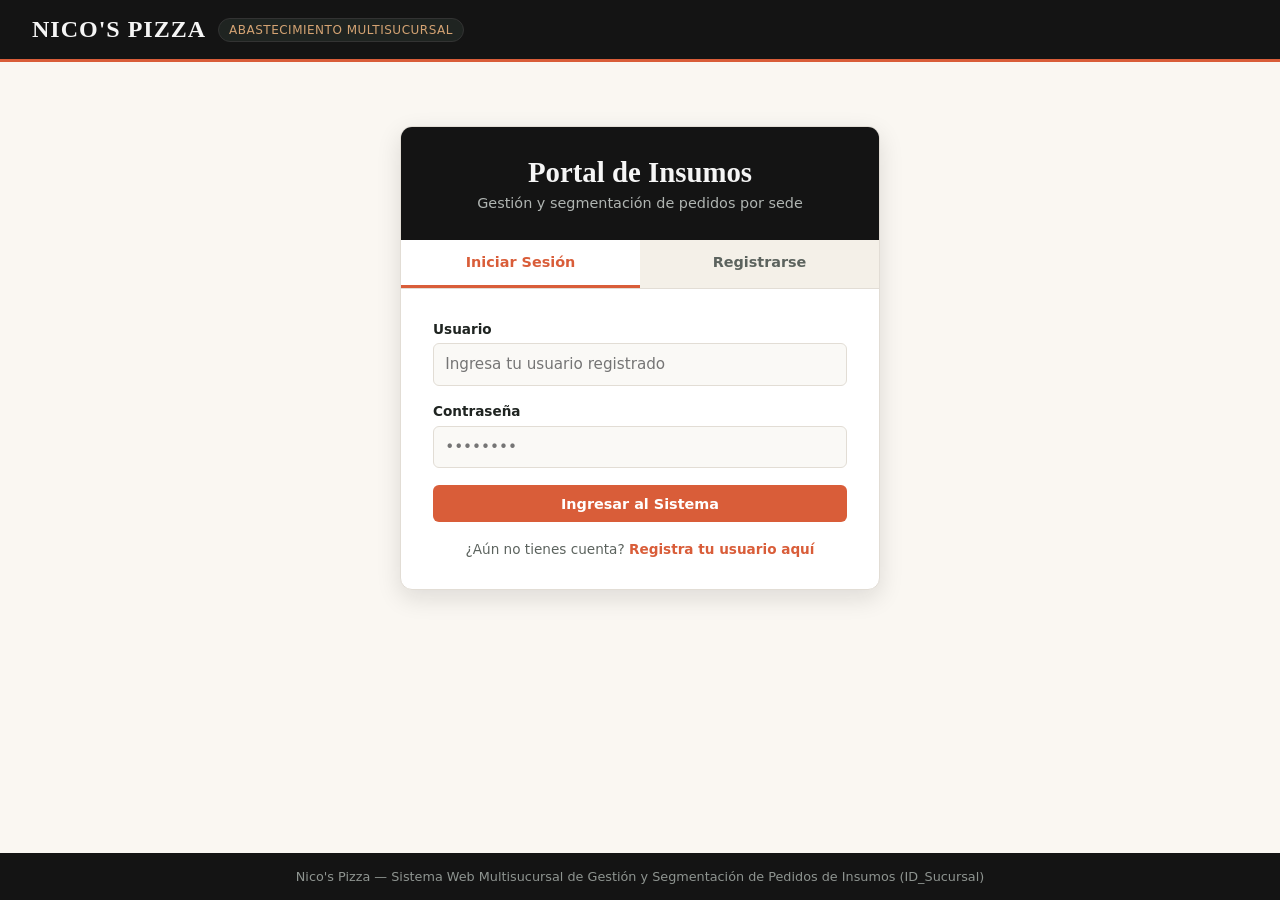
<file: index.html>
<!DOCTYPE html>
<html lang="es">
<head>
  <meta charset="UTF-8">
  <meta name="viewport" content="width=device-width, initial-scale=1.0">
  <title>Nico's Pizza | Sistema Multisucursal de Gestión y Segmentación de Pedidos</title>
  <link rel="stylesheet" href="style1.css">
</head>
<body>

  <!-- ENCABEZADO -->
  <header>
    <div class="brand">
      <span class="brand-logo">NICO'S PIZZA</span>
      <span class="brand-badge">Abastecimiento Multisucursal</span>
    </div>
    <div id="userHeaderControls" class="user-controls hidden">
      <span id="headerUserName" class="header-user-name"></span>
      <span id="headerSedeBadge" class="sede-pill"></span>
      <button class="btn btn-secondary btn-sm" onclick="logout()">Cerrar Sesión</button>
    </div>
  </header>

  <main>
    <!-- 1. MÓDULO DE AUTENTICACIÓN Y REGISTRO (ID_Sucursal FIJO) -->
    <section id="authView" class="login-wrapper">
      <div class="login-header">
        <h1>Portal de Insumos</h1>
        <p>Gestión y segmentación de pedidos por sede</p>
      </div>

      <!-- PESTAÑAS LOGIN / REGISTRO -->
      <div class="auth-tabs">
        <button type="button" id="tabBtnLogin" class="auth-tab-btn active" onclick="switchAuthMode('login')">Iniciar Sesión</button>
        <button type="button" id="tabBtnRegister" class="auth-tab-btn" onclick="switchAuthMode('register')">Registrarse</button>
      </div>

      <div class="login-body">
        <!-- FORMULARIO DE INICIO DE SESIÓN -->
        <div id="loginPanel">
          <form id="loginForm" onsubmit="handleLogin(event)">
            <div class="form-group">
              <label for="loginUsername">Usuario</label>
              <input type="text" id="loginUsername" class="form-control" placeholder="Ingresa tu usuario registrado" required>
            </div>
            <div class="form-group">
              <label for="loginPassword">Contraseña</label>
              <input type="password" id="loginPassword" class="form-control" placeholder="••••••••" required>
            </div>
            <p id="loginError" class="auth-msg-error hidden">Usuario o contraseña incorrectos.</p>
            <p id="registerSuccessMsg" class="auth-msg-success hidden">¡Cuenta creada! Ya puedes iniciar sesión.</p>
            <button type="submit" class="btn btn-primary btn-full">Ingresar al Sistema</button>
          </form>
          <p class="auth-switch-hint">
            ¿Aún no tienes cuenta? <a href="#" onclick="switchAuthMode('register'); return false;">Registra tu usuario aquí</a>
          </p>
        </div>

        <!-- FORMULARIO DE REGISTRO -->
        <div id="registerPanel" class="hidden">
          <div class="alert-box">
            <strong>Asignación de Sede:</strong> La sucursal que elijas al registrarte quedará vinculada de forma permanente a tu usuario (<code>ID_Sucursal</code>).
          </div>
          <form id="registerForm" onsubmit="handleRegister(event)">
            <div class="form-group">
              <label for="regFullName">Nombre Completo del Encargado / Personal</label>
              <input type="text" id="regFullName" class="form-control" placeholder="Ej. Carlos Méndez" required>
            </div>
            <div class="form-group">
              <label for="regUsername">Nombre de Usuario (para iniciar sesión)</label>
              <input type="text" id="regUsername" class="form-control" placeholder="Ej. carlos_centro" required>
            </div>
            <div class="form-group">
              <label for="regSede">Sede Operativa / Área Asignada</label>
              <select id="regSede" class="form-control" required>
                <option value="" disabled selected>Selecciona tu sucursal o almacén...</option>
                <option value="SUC-01">📍 Sucursal Centro (SUC-01)</option>
                <option value="SUC-02">📍 Sucursal Norte (SUC-02)</option>
                <option value="SUC-03">📍 Sucursal Sur (SUC-03)</option>
                <option value="ALM-00">🏭 Almacén Central / Logística (ALM-00)</option>
              </select>
            </div>
            <div class="form-group">
              <label for="regPassword">Contraseña</label>
              <input type="password" id="regPassword" class="form-control" placeholder="Crea una contraseña (mín. 4 caracteres)" minlength="4" required>
            </div>
            <p id="registerError" class="auth-msg-error hidden">Ese nombre de usuario ya está registrado. Elige otro.</p>
            <button type="submit" class="btn btn-primary btn-full">Guardar Registro</button>
          </form>
          <p class="auth-switch-hint">
            ¿Ya tienes cuenta? <a href="#" onclick="switchAuthMode('login'); return false;">Inicia sesión aquí</a>
          </p>
        </div>
      </div>
    </section>

    <!-- 2. VISTA SUCURSAL (ENCARGADO DE RESTAURANTE) -->
    <section id="sucursalView" class="hidden">
      <div class="tabs">
        <button class="tab-btn active" onclick="switchSucursalTab('nuevoPedido', this)">📦 Nuevo Pedido de Insumos</button>
        <button class="tab-btn" onclick="switchSucursalTab('historialSucursal', this)">🕒 Historial y Estatus de Mi Sede</button>
      </div>

      <!-- TAB: NUEVO PEDIDO -->
      <div id="tabNuevoPedido" class="sucursal-grid">
        <div class="card">
          <div class="card-title">
            <span>Catálogo Maestro de Insumos</span>
            <input type="text" id="searchInsumo" class="form-control search-input" placeholder="Buscar insumo o clave..." onkeyup="renderCatalog()">
          </div>
          <div class="table-responsive">
            <table>
              <thead>
                <tr>
                  <th>Clave</th>
                  <th>Insumo</th>
                  <th>Categoría</th>
                  <th>Unidad</th>
                  <th>Disponibilidad</th>
                  <th>Cantidad</th>
                  <th>Acción</th>
                </tr>
              </thead>
              <tbody id="catalogTableBody"></tbody>
            </table>
          </div>
        </div>

        <!-- CARRITO DE PEDIDO -->
        <div class="card">
          <div class="card-title">
            <span>Orden de Compra</span>
            <span id="cartSedeTag" class="cart-sede-tag"></span>
          </div>
          <div id="cartItemsContainer"></div>
          <div id="cartFooter" class="cart-footer hidden">
            <div class="form-group">
              <label for="orderNotes">Observaciones de entrega (opcional)</label>
              <input type="text" id="orderNotes" class="form-control" placeholder="Ej. Entregar antes de las 11:00 AM">
            </div>
            <button class="btn btn-primary btn-full" onclick="openConfirmOrderModal()">Revisar y Confirmar Pedido</button>
          </div>
        </div>
      </div>

      <!-- TAB: HISTORIAL DE SUCURSAL -->
      <div id="tabHistorialSucursal" class="card hidden">
        <div class="card-title">
          <span>Historial de Pedidos Solicitados</span>
          <span class="subtitle-muted">Aislamiento estricto por ID_Sucursal</span>
        </div>
        <div class="table-responsive">
          <table>
            <thead>
              <tr>
                <th>Folio Orden</th>
                <th>Fecha y Hora</th>
                <th>Total Insumos</th>
                <th>Detalle</th>
                <th>Estatus Actual</th>
                <th>Acción</th>
              </tr>
            </thead>
            <tbody id="sucursalOrdersBody"></tbody>
          </table>
        </div>
      </div>
    </section>

    <!-- 3. VISTA ALMACÉN CENTRAL (CENTRO DE DISTRIBUCIÓN) -->
    <section id="almacenView" class="hidden">
      <div class="tabs">
        <button class="tab-btn active" onclick="switchAlmacenTab('consolaPicking', this)">🏭 Consola Logística y Picking por Sede</button>
        <button class="tab-btn" onclick="switchAlmacenTab('reportesAuditoria', this)">📊 Reportes de Insumos y Auditoría</button>
      </div>

      <!-- TAB: CONSOLA DE PICKING -->
      <div id="tabConsolaPicking" class="card">
        <div class="card-title">
          <span>Órdenes Segmentadas por Sucursal</span>
          <button class="btn btn-outline btn-sm" onclick="resetDemoData()">Restaurar Órdenes Demo</button>
        </div>

        <div class="filter-bar">
          <button class="filter-chip active" onclick="filterAlmacenOrders('ALL', this)">Todas las Sedes</button>
          <button class="filter-chip" onclick="filterAlmacenOrders('SUC-01', this)">📍 Sucursal Centro (SUC-01)</button>
          <button class="filter-chip" onclick="filterAlmacenOrders('SUC-02', this)">📍 Sucursal Norte (SUC-02)</button>
          <button class="filter-chip" onclick="filterAlmacenOrders('SUC-03', this)">📍 Sucursal Sur (SUC-03)</button>
        </div>

        <div class="table-responsive">
          <table>
            <thead>
              <tr>
                <th>Folio</th>
                <th>ID_Sucursal / Sede</th>
                <th>Fecha Solicitud</th>
                <th>Ítems</th>
                <th>Estatus</th>
                <th>Gestión Logística</th>
              </tr>
            </thead>
            <tbody id="almacenOrdersBody"></tbody>
          </table>
        </div>
      </div>

      <!-- TAB: REPORTES Y AUDITORÍA -->
      <div id="tabReportesAuditoria" class="card hidden">
        <div class="card-title">
          <span>Reporte Consolidado de Insumos Solicitados por Sucursal</span>
        </div>
        <p class="report-description">
          Resumen acumulado para control de mermas, costos e inventario individualizado por tienda.
        </p>
        <div class="table-responsive">
          <table>
            <thead>
              <tr>
                <th>Sucursal</th>
                <th>Órdenes Realizadas</th>
                <th>Unidades Totales Solicitadas</th>
                <th>Desglose de Insumos Principales</th>
              </tr>
            </thead>
            <tbody id="auditReportBody"></tbody>
          </table>
        </div>
      </div>
    </section>
  </main>

  <!-- MODAL CONFIRMACIÓN DE PEDIDO (SUCURSAL) -->
  <div id="confirmOrderModal" class="modal-backdrop">
    <div class="modal-content">
      <div class="picking-header">
        <div>
          <h2 class="serif-title">Resumen de Orden de Abastecimiento</h2>
          <p id="confirmSedeSubtitle" class="confirm-sede-subtitle"></p>
        </div>
      </div>
      <div id="confirmSummaryList" class="confirm-summary-list"></div>
      <div class="modal-actions-end">
        <button class="btn btn-outline" onclick="closeModal('confirmOrderModal')">Cancelar</button>
        <button class="btn btn-primary" onclick="submitOrder()">Enviar Pedido a Almacén Central</button>
      </div>
    </div>
  </div>

  <!-- MODAL LISTA DE PICKING / ORDEN DE SURTIDO (ALMACÉN Y DETALLE) -->
  <div id="pickingModal" class="modal-backdrop">
    <div class="modal-content">
      <div class="picking-header">
        <div>
          <span class="picking-subtitle">Centro de Distribución Nico's Pizza</span>
          <h2 class="serif-title picking-main-title">ORDEN DE SURTIDO (PICKING LIST)</h2>
          <p id="pickingOrderMeta" class="picking-meta"></p>
        </div>
        <div class="picking-sede-wrapper">
          <span id="pickingSedeBox" class="picking-sede-box"></span>
        </div>
      </div>

      <table class="picking-table">
        <thead>
          <tr>
            <th>Clave</th>
            <th>Descripción del Insumo</th>
            <th>Unidad</th>
            <th>Cantidad</th>
            <th class="no-print">Verificado</th>
          </tr>
        </thead>
        <tbody id="pickingTableBody"></tbody>
      </table>

      <p id="pickingNotesText" class="picking-notes"></p>

      <div class="no-print modal-actions-between">
        <button class="btn btn-secondary" onclick="window.print()">🖨️ Imprimir / Exportar Orden</button>
        <button class="btn btn-outline" onclick="closeModal('pickingModal')">Cerrar</button>
      </div>
    </div>
  </div>

  <footer>
    Nico's Pizza — Sistema Web Multisucursal de Gestión y Segmentación de Pedidos de Insumos (ID_Sucursal)
  </footer>

  <script src="script1.js"></script>
</body>
</html>
</file>
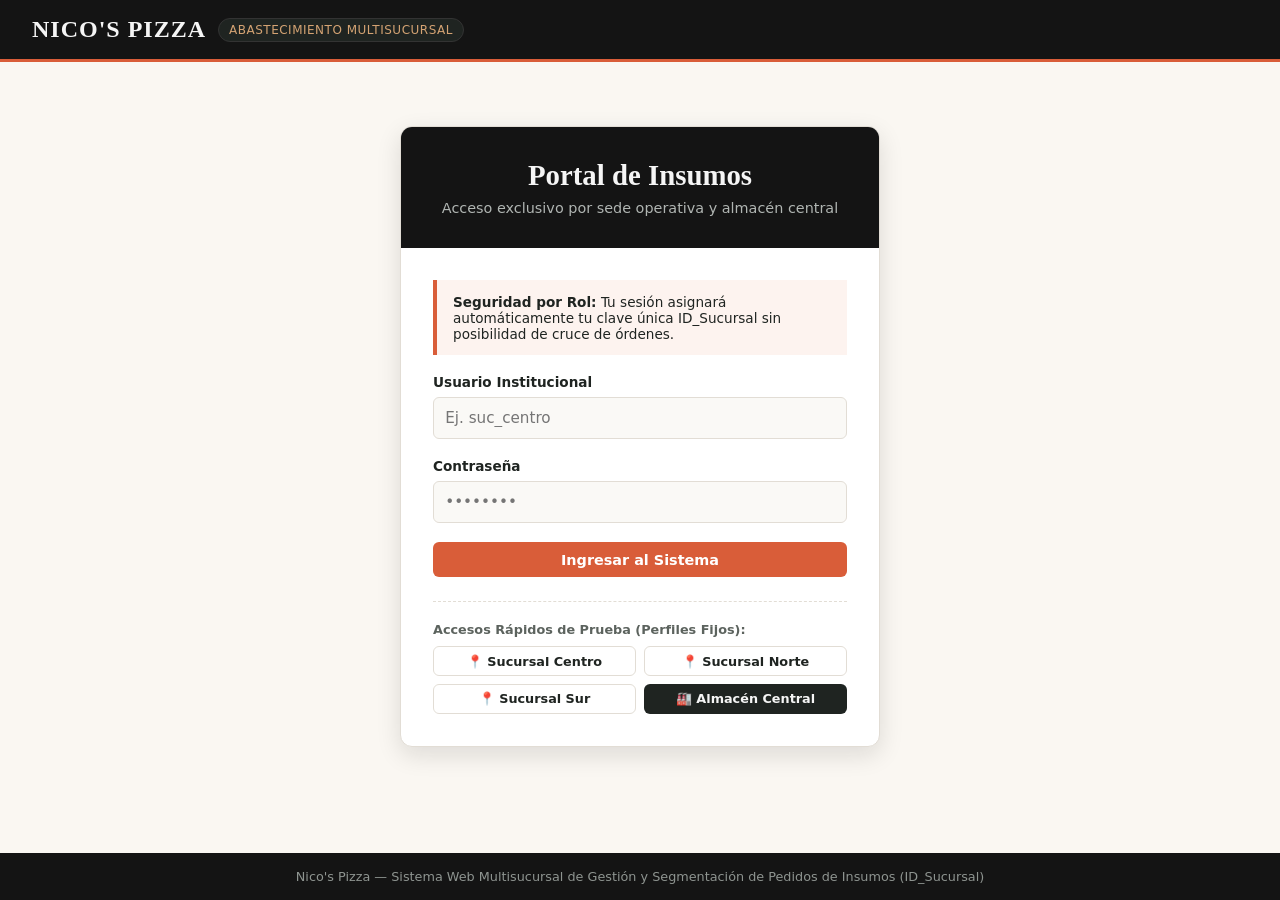
<file: index1.html>
<!DOCTYPE html>
<html lang="es">
<head>
  <meta charset="UTF-8">
  <meta name="viewport" content="width=device-width, initial-scale=1.0">
  <title>Nico's Pizza | Sistema Multisucursal de Gestión y Segmentación de Pedidos</title>
  <link rel="stylesheet" href="style.css">
</head>
<body>

  <!-- ENCABEZADO -->
  <header>
    <div class="brand">
      <span class="brand-logo">NICO'S PIZZA</span>
      <span class="brand-badge">Abastecimiento Multisucursal</span>
    </div>
    <div id="userHeaderControls" class="user-controls hidden">
      <span id="headerUserName" class="header-user-name"></span>
      <span id="headerSedeBadge" class="sede-pill"></span>
      <button class="btn btn-secondary btn-sm" onclick="logout()">Cerrar Sesión</button>
    </div>
  </header>

  <main>
    <!-- 1. MÓDULO DE AUTENTICACIÓN Y ROLES (ID_Sucursal FIJO) -->
    <section id="loginView" class="login-wrapper">
      <div class="login-header">
        <h1>Portal de Insumos</h1>
        <p>Acceso exclusivo por sede operativa y almacén central</p>
      </div>
      <div class="login-body">
        <div class="alert-box">
          <strong>Seguridad por Rol:</strong> Tu sesión asignará automáticamente tu clave única <code>ID_Sucursal</code> sin posibilidad de cruce de órdenes.
        </div>
        <form id="loginForm" onsubmit="handleLogin(event)">
          <div class="form-group">
            <label for="username">Usuario Institucional</label>
            <input type="text" id="username" class="form-control" placeholder="Ej. suc_centro" required>
          </div>
          <div class="form-group">
            <label for="password">Contraseña</label>
            <input type="password" id="password" class="form-control" placeholder="••••••••" required>
          </div>
          <p id="loginError" class="login-error hidden">Credenciales inválidas.</p>
          <button type="submit" class="btn btn-primary btn-full">Ingresar al Sistema</button>
        </form>

        <div class="demo-credentials">
          <p>Accesos Rápidos de Prueba (Perfiles Fijos):</p>
          <div class="demo-grid">
            <button type="button" class="btn btn-outline btn-sm" onclick="quickLogin('suc_centro', '1234')">📍 Sucursal Centro</button>
            <button type="button" class="btn btn-outline btn-sm" onclick="quickLogin('suc_norte', '1234')">📍 Sucursal Norte</button>
            <button type="button" class="btn btn-outline btn-sm" onclick="quickLogin('suc_sur', '1234')">📍 Sucursal Sur</button>
            <button type="button" class="btn btn-secondary btn-sm" onclick="quickLogin('almacen', '1234')">🏭 Almacén Central</button>
          </div>
        </div>
      </div>
    </section>

    <!-- 2. VISTA SUCURSAL (ENCARGADO DE RESTAURANTE) -->
    <section id="sucursalView" class="hidden">
      <div class="tabs">
        <button class="tab-btn active" onclick="switchSucursalTab('nuevoPedido', this)">📦 Nuevo Pedido de Insumos</button>
        <button class="tab-btn" onclick="switchSucursalTab('historialSucursal', this)">🕒 Historial y Estatus de Mi Sede</button>
      </div>

      <!-- TAB: NUEVO PEDIDO -->
      <div id="tabNuevoPedido" class="sucursal-grid">
        <div class="card">
          <div class="card-title">
            <span>Catálogo Maestro de Insumos</span>
            <input type="text" id="searchInsumo" class="form-control search-input" placeholder="Buscar insumo o clave..." onkeyup="renderCatalog()">
          </div>
          <div class="table-responsive">
            <table>
              <thead>
                <tr>
                  <th>Clave</th>
                  <th>Insumo</th>
                  <th>Categoría</th>
                  <th>Unidad</th>
                  <th>Disponibilidad</th>
                  <th>Cantidad</th>
                  <th>Acción</th>
                </tr>
              </thead>
              <tbody id="catalogTableBody"></tbody>
            </table>
          </div>
        </div>

        <!-- CARRITO DE PEDIDO -->
        <div class="card">
          <div class="card-title">
            <span>Orden de Compra</span>
            <span id="cartSedeTag" class="cart-sede-tag"></span>
          </div>
          <div id="cartItemsContainer"></div>
          <div id="cartFooter" class="cart-footer hidden">
            <div class="form-group">
              <label for="orderNotes">Observaciones de entrega (opcional)</label>
              <input type="text" id="orderNotes" class="form-control" placeholder="Ej. Entregar antes de las 11:00 AM">
            </div>
            <button class="btn btn-primary btn-full" onclick="openConfirmOrderModal()">Revisar y Confirmar Pedido</button>
          </div>
        </div>
      </div>

      <!-- TAB: HISTORIAL DE SUCURSAL -->
      <div id="tabHistorialSucursal" class="card hidden">
        <div class="card-title">
          <span>Historial de Pedidos Solicitados</span>
          <span class="subtitle-muted">Aislamiento estricto por ID_Sucursal</span>
        </div>
        <div class="table-responsive">
          <table>
            <thead>
              <tr>
                <th>Folio Orden</th>
                <th>Fecha y Hora</th>
                <th>Total Insumos</th>
                <th>Detalle</th>
                <th>Estatus Actual</th>
                <th>Acción</th>
              </tr>
            </thead>
            <tbody id="sucursalOrdersBody"></tbody>
          </table>
        </div>
      </div>
    </section>

    <!-- 3. VISTA ALMACÉN CENTRAL (CENTRO DE DISTRIBUCIÓN) -->
    <section id="almacenView" class="hidden">
      <div class="tabs">
        <button class="tab-btn active" onclick="switchAlmacenTab('consolaPicking', this)">🏭 Consola Logística y Picking por Sede</button>
        <button class="tab-btn" onclick="switchAlmacenTab('reportesAuditoria', this)">📊 Reportes de Insumos y Auditoría</button>
      </div>

      <!-- TAB: CONSOLA DE PICKING -->
      <div id="tabConsolaPicking" class="card">
        <div class="card-title">
          <span>Órdenes Segmentadas por Sucursal</span>
          <button class="btn btn-outline btn-sm" onclick="resetDemoData()">Restaurar Datos Demo</button>
        </div>

        <div class="filter-bar">
          <button class="filter-chip active" onclick="filterAlmacenOrders('ALL', this)">Todas las Sedes</button>
          <button class="filter-chip" onclick="filterAlmacenOrders('SUC-01', this)">📍 Sucursal Centro (SUC-01)</button>
          <button class="filter-chip" onclick="filterAlmacenOrders('SUC-02', this)">📍 Sucursal Norte (SUC-02)</button>
          <button class="filter-chip" onclick="filterAlmacenOrders('SUC-03', this)">📍 Sucursal Sur (SUC-03)</button>
        </div>

        <div class="table-responsive">
          <table>
            <thead>
              <tr>
                <th>Folio</th>
                <th>ID_Sucursal / Sede</th>
                <th>Fecha Solicitud</th>
                <th>Ítems</th>
                <th>Estatus</th>
                <th>Gestión Logística</th>
              </tr>
            </thead>
            <tbody id="almacenOrdersBody"></tbody>
          </table>
        </div>
      </div>

      <!-- TAB: REPORTES Y AUDITORÍA -->
      <div id="tabReportesAuditoria" class="card hidden">
        <div class="card-title">
          <span>Reporte Consolidado de Insumos Solicitados por Sucursal</span>
        </div>
        <p class="report-description">
          Resumen acumulado para control de mermas, costos e inventario individualizado por tienda.
        </p>
        <div class="table-responsive">
          <table>
            <thead>
              <tr>
                <th>Sucursal</th>
                <th>Órdenes Realizadas</th>
                <th>Unidades Totales Solicitadas</th>
                <th>Desglose de Insumos Principales</th>
              </tr>
            </thead>
            <tbody id="auditReportBody"></tbody>
          </table>
        </div>
      </div>
    </section>
  </main>

  <!-- MODAL CONFIRMACIÓN DE PEDIDO (SUCURSAL) -->
  <div id="confirmOrderModal" class="modal-backdrop">
    <div class="modal-content">
      <div class="picking-header">
        <div>
          <h2 class="serif-title">Resumen de Orden de Abastecimiento</h2>
          <p id="confirmSedeSubtitle" class="confirm-sede-subtitle"></p>
        </div>
      </div>
      <div id="confirmSummaryList" class="confirm-summary-list"></div>
      <div class="modal-actions-end">
        <button class="btn btn-outline" onclick="closeModal('confirmOrderModal')">Cancelar</button>
        <button class="btn btn-primary" onclick="submitOrder()">Enviar Pedido a Almacén Central</button>
      </div>
    </div>
  </div>

  <!-- MODAL LISTA DE PICKING / ORDEN DE SURTIDO (ALMACÉN Y DETALLE) -->
  <div id="pickingModal" class="modal-backdrop">
    <div class="modal-content">
      <div class="picking-header">
        <div>
          <span class="picking-subtitle">Centro de Distribución Nico's Pizza</span>
          <h2 class="serif-title picking-main-title">ORDEN DE SURTIDO (PICKING LIST)</h2>
          <p id="pickingOrderMeta" class="picking-meta"></p>
        </div>
        <div class="picking-sede-wrapper">
          <span id="pickingSedeBox" class="picking-sede-box"></span>
        </div>
      </div>

      <table class="picking-table">
        <thead>
          <tr>
            <th>Clave</th>
            <th>Descripción del Insumo</th>
            <th>Unidad</th>
            <th>Cantidad</th>
            <th class="no-print">Verificado</th>
          </tr>
        </thead>
        <tbody id="pickingTableBody"></tbody>
      </table>

      <p id="pickingNotesText" class="picking-notes"></p>

      <div class="no-print modal-actions-between">
        <button class="btn btn-secondary" onclick="window.print()">🖨️ Imprimir / Exportar Orden</button>
        <button class="btn btn-outline" onclick="closeModal('pickingModal')">Cerrar</button>
      </div>
    </div>
  </div>

  <footer>
    Nico's Pizza — Sistema Web Multisucursal de Gestión y Segmentación de Pedidos de Insumos (ID_Sucursal)
  </footer>

  <script src="script.js"></script>
</body>
</html>
</file>
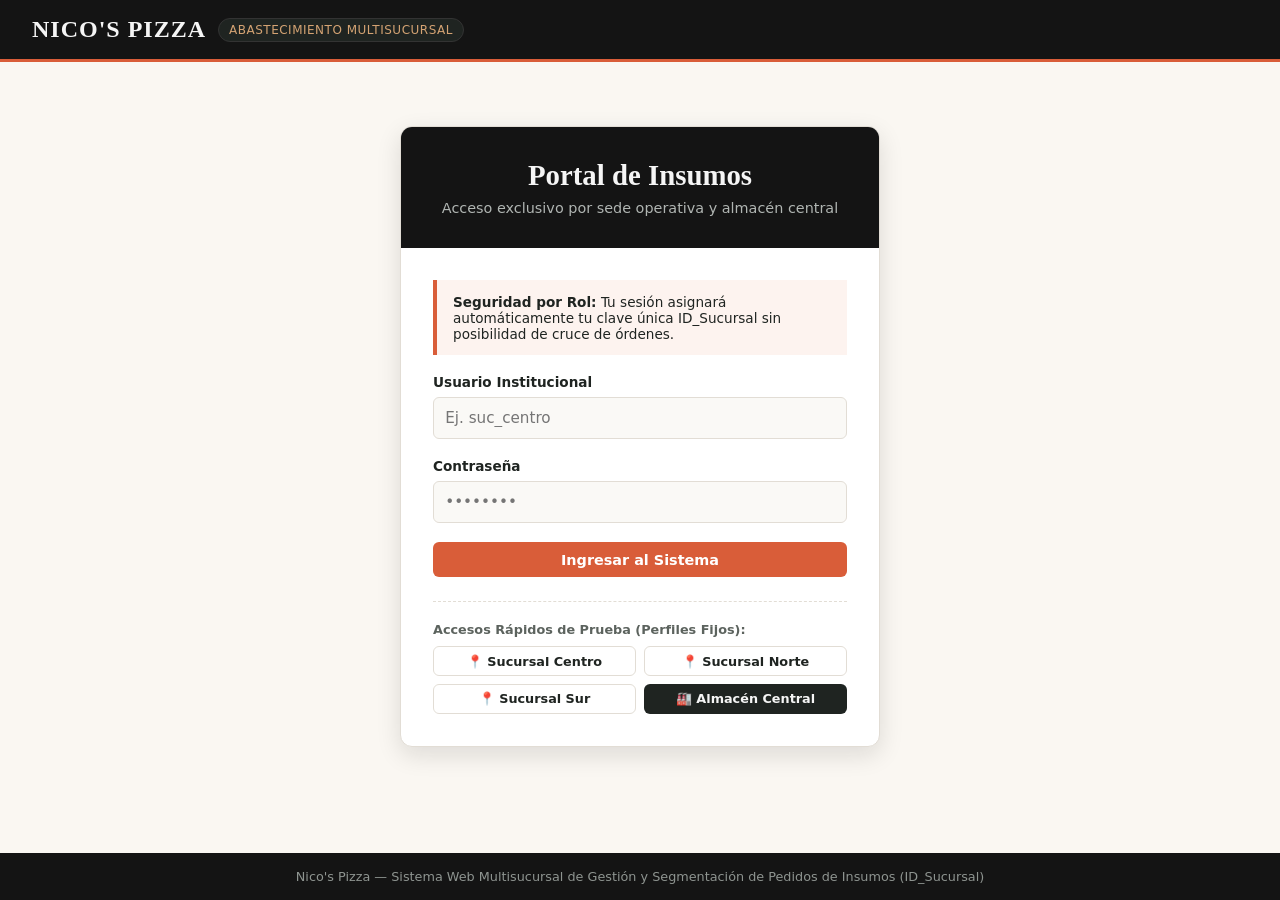
<file: proyecto.html>
<!DOCTYPE html>
<html lang="es">
<head>
  <meta charset="UTF-8">
  <meta name="viewport" content="width=device-width, initial-scale=1.0">
  <title>Nico's Pizza | Sistema Multisucursal de Gestión y Segmentación de Pedidos</title>
  <link rel="stylesheet" href="style.css">
</head>
<body>

  <!-- ENCABEZADO -->
  <header>
    <div class="brand">
      <span class="brand-logo">NICO'S PIZZA</span>
      <span class="brand-badge">Abastecimiento Multisucursal</span>
    </div>
    <div id="userHeaderControls" class="user-controls hidden">
      <span id="headerUserName" class="header-user-name"></span>
      <span id="headerSedeBadge" class="sede-pill"></span>
      <button class="btn btn-secondary btn-sm" onclick="logout()">Cerrar Sesión</button>
    </div>
  </header>

  <main>
    <!-- 1. MÓDULO DE AUTENTICACIÓN Y ROLES (ID_Sucursal FIJO) -->
    <section id="loginView" class="login-wrapper">
      <div class="login-header">
        <h1>Portal de Insumos</h1>
        <p>Acceso exclusivo por sede operativa y almacén central</p>
      </div>
      <div class="login-body">
        <div class="alert-box">
          <strong>Seguridad por Rol:</strong> Tu sesión asignará automáticamente tu clave única <code>ID_Sucursal</code> sin posibilidad de cruce de órdenes.
        </div>
        <form id="loginForm" onsubmit="handleLogin(event)">
          <div class="form-group">
            <label for="username">Usuario Institucional</label>
            <input type="text" id="username" class="form-control" placeholder="Ej. suc_centro" required>
          </div>
          <div class="form-group">
            <label for="password">Contraseña</label>
            <input type="password" id="password" class="form-control" placeholder="••••••••" required>
          </div>
          <p id="loginError" class="login-error hidden">Credenciales inválidas.</p>
          <button type="submit" class="btn btn-primary btn-full">Ingresar al Sistema</button>
        </form>

        <div class="demo-credentials">
          <p>Accesos Rápidos de Prueba (Perfiles Fijos):</p>
          <div class="demo-grid">
            <button type="button" class="btn btn-outline btn-sm" onclick="quickLogin('suc_centro', '1234')">📍 Sucursal Centro</button>
            <button type="button" class="btn btn-outline btn-sm" onclick="quickLogin('suc_norte', '1234')">📍 Sucursal Norte</button>
            <button type="button" class="btn btn-outline btn-sm" onclick="quickLogin('suc_sur', '1234')">📍 Sucursal Sur</button>
            <button type="button" class="btn btn-secondary btn-sm" onclick="quickLogin('almacen', '1234')">🏭 Almacén Central</button>
          </div>
        </div>
      </div>
    </section>

    <!-- 2. VISTA SUCURSAL (ENCARGADO DE RESTAURANTE) -->
    <section id="sucursalView" class="hidden">
      <div class="tabs">
        <button class="tab-btn active" onclick="switchSucursalTab('nuevoPedido', this)">📦 Nuevo Pedido de Insumos</button>
        <button class="tab-btn" onclick="switchSucursalTab('historialSucursal', this)">🕒 Historial y Estatus de Mi Sede</button>
      </div>

      <!-- TAB: NUEVO PEDIDO -->
      <div id="tabNuevoPedido" class="sucursal-grid">
        <div class="card">
          <div class="card-title">
            <span>Catálogo Maestro de Insumos</span>
            <input type="text" id="searchInsumo" class="form-control search-input" placeholder="Buscar insumo o clave..." onkeyup="renderCatalog()">
          </div>
          <div class="table-responsive">
            <table>
              <thead>
                <tr>
                  <th>Clave</th>
                  <th>Insumo</th>
                  <th>Categoría</th>
                  <th>Unidad</th>
                  <th>Disponibilidad</th>
                  <th>Cantidad</th>
                  <th>Acción</th>
                </tr>
              </thead>
              <tbody id="catalogTableBody"></tbody>
            </table>
          </div>
        </div>

        <!-- CARRITO DE PEDIDO -->
        <div class="card">
          <div class="card-title">
            <span>Orden de Compra</span>
            <span id="cartSedeTag" class="cart-sede-tag"></span>
          </div>
          <div id="cartItemsContainer"></div>
          <div id="cartFooter" class="cart-footer hidden">
            <div class="form-group">
              <label for="orderNotes">Observaciones de entrega (opcional)</label>
              <input type="text" id="orderNotes" class="form-control" placeholder="Ej. Entregar antes de las 11:00 AM">
            </div>
            <button class="btn btn-primary btn-full" onclick="openConfirmOrderModal()">Revisar y Confirmar Pedido</button>
          </div>
        </div>
      </div>

      <!-- TAB: HISTORIAL DE SUCURSAL -->
      <div id="tabHistorialSucursal" class="card hidden">
        <div class="card-title">
          <span>Historial de Pedidos Solicitados</span>
          <span class="subtitle-muted">Aislamiento estricto por ID_Sucursal</span>
        </div>
        <div class="table-responsive">
          <table>
            <thead>
              <tr>
                <th>Folio Orden</th>
                <th>Fecha y Hora</th>
                <th>Total Insumos</th>
                <th>Detalle</th>
                <th>Estatus Actual</th>
                <th>Acción</th>
              </tr>
            </thead>
            <tbody id="sucursalOrdersBody"></tbody>
          </table>
        </div>
      </div>
    </section>

    <!-- 3. VISTA ALMACÉN CENTRAL (CENTRO DE DISTRIBUCIÓN) -->
    <section id="almacenView" class="hidden">
      <div class="tabs">
        <button class="tab-btn active" onclick="switchAlmacenTab('consolaPicking', this)">🏭 Consola Logística y Picking por Sede</button>
        <button class="tab-btn" onclick="switchAlmacenTab('reportesAuditoria', this)">📊 Reportes de Insumos y Auditoría</button>
      </div>

      <!-- TAB: CONSOLA DE PICKING -->
      <div id="tabConsolaPicking" class="card">
        <div class="card-title">
          <span>Órdenes Segmentadas por Sucursal</span>
          <button class="btn btn-outline btn-sm" onclick="resetDemoData()">Restaurar Datos Demo</button>
        </div>

        <div class="filter-bar">
          <button class="filter-chip active" onclick="filterAlmacenOrders('ALL', this)">Todas las Sedes</button>
          <button class="filter-chip" onclick="filterAlmacenOrders('SUC-01', this)">📍 Sucursal Centro (SUC-01)</button>
          <button class="filter-chip" onclick="filterAlmacenOrders('SUC-02', this)">📍 Sucursal Norte (SUC-02)</button>
          <button class="filter-chip" onclick="filterAlmacenOrders('SUC-03', this)">📍 Sucursal Sur (SUC-03)</button>
        </div>

        <div class="table-responsive">
          <table>
            <thead>
              <tr>
                <th>Folio</th>
                <th>ID_Sucursal / Sede</th>
                <th>Fecha Solicitud</th>
                <th>Ítems</th>
                <th>Estatus</th>
                <th>Gestión Logística</th>
              </tr>
            </thead>
            <tbody id="almacenOrdersBody"></tbody>
          </table>
        </div>
      </div>

      <!-- TAB: REPORTES Y AUDITORÍA -->
      <div id="tabReportesAuditoria" class="card hidden">
        <div class="card-title">
          <span>Reporte Consolidado de Insumos Solicitados por Sucursal</span>
        </div>
        <p class="report-description">
          Resumen acumulado para control de mermas, costos e inventario individualizado por tienda.
        </p>
        <div class="table-responsive">
          <table>
            <thead>
              <tr>
                <th>Sucursal</th>
                <th>Órdenes Realizadas</th>
                <th>Unidades Totales Solicitadas</th>
                <th>Desglose de Insumos Principales</th>
              </tr>
            </thead>
            <tbody id="auditReportBody"></tbody>
          </table>
        </div>
      </div>
    </section>
  </main>

  <!-- MODAL CONFIRMACIÓN DE PEDIDO (SUCURSAL) -->
  <div id="confirmOrderModal" class="modal-backdrop">
    <div class="modal-content">
      <div class="picking-header">
        <div>
          <h2 class="serif-title">Resumen de Orden de Abastecimiento</h2>
          <p id="confirmSedeSubtitle" class="confirm-sede-subtitle"></p>
        </div>
      </div>
      <div id="confirmSummaryList" class="confirm-summary-list"></div>
      <div class="modal-actions-end">
        <button class="btn btn-outline" onclick="closeModal('confirmOrderModal')">Cancelar</button>
        <button class="btn btn-primary" onclick="submitOrder()">Enviar Pedido a Almacén Central</button>
      </div>
    </div>
  </div>

  <!-- MODAL LISTA DE PICKING / ORDEN DE SURTIDO (ALMACÉN Y DETALLE) -->
  <div id="pickingModal" class="modal-backdrop">
    <div class="modal-content">
      <div class="picking-header">
        <div>
          <span class="picking-subtitle">Centro de Distribución Nico's Pizza</span>
          <h2 class="serif-title picking-main-title">ORDEN DE SURTIDO (PICKING LIST)</h2>
          <p id="pickingOrderMeta" class="picking-meta"></p>
        </div>
        <div class="picking-sede-wrapper">
          <span id="pickingSedeBox" class="picking-sede-box"></span>
        </div>
      </div>

      <table class="picking-table">
        <thead>
          <tr>
            <th>Clave</th>
            <th>Descripción del Insumo</th>
            <th>Unidad</th>
            <th>Cantidad</th>
            <th class="no-print">Verificado</th>
          </tr>
        </thead>
        <tbody id="pickingTableBody"></tbody>
      </table>

      <p id="pickingNotesText" class="picking-notes"></p>

      <div class="no-print modal-actions-between">
        <button class="btn btn-secondary" onclick="window.print()">🖨️ Imprimir / Exportar Orden</button>
        <button class="btn btn-outline" onclick="closeModal('pickingModal')">Cerrar</button>
      </div>
    </div>
  </div>

  <footer>
    Nico's Pizza — Sistema Web Multisucursal de Gestión y Segmentación de Pedidos de Insumos (ID_Sucursal)
  </footer>

  <script src="script.js"></script>
</body>
</html>
</file>
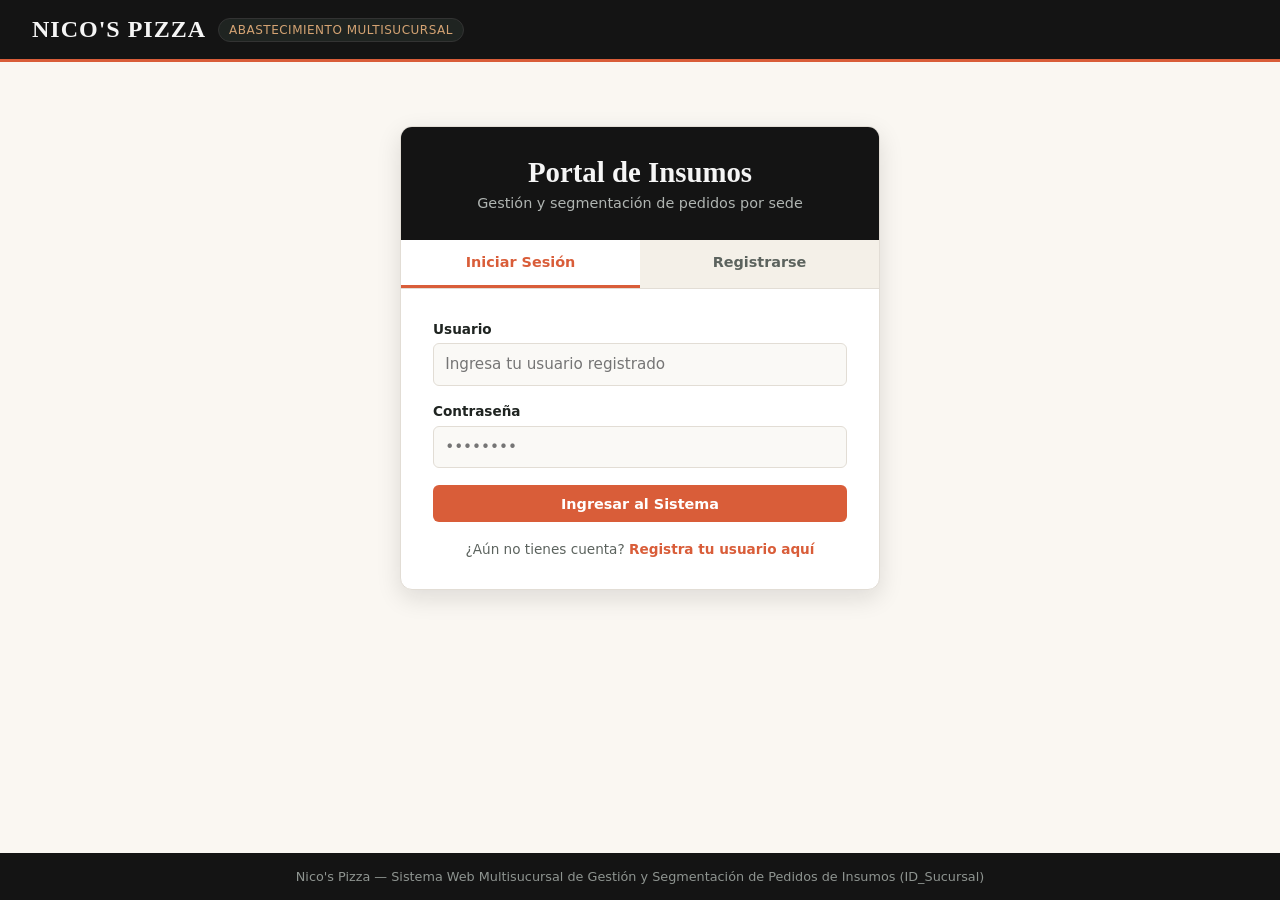
<file: proyecto1.html>
<!DOCTYPE html>
<html lang="es">
<head>
  <meta charset="UTF-8">
  <meta name="viewport" content="width=device-width, initial-scale=1.0">
  <title>Nico's Pizza | Sistema Multisucursal de Gestión y Segmentación de Pedidos</title>
  <link rel="stylesheet" href="style1.css">
</head>
<body>

  <!-- ENCABEZADO -->
  <header>
    <div class="brand">
      <span class="brand-logo">NICO'S PIZZA</span>
      <span class="brand-badge">Abastecimiento Multisucursal</span>
    </div>
    <div id="userHeaderControls" class="user-controls hidden">
      <span id="headerUserName" class="header-user-name"></span>
      <span id="headerSedeBadge" class="sede-pill"></span>
      <button class="btn btn-secondary btn-sm" onclick="logout()">Cerrar Sesión</button>
    </div>
  </header>

  <main>
    <!-- 1. MÓDULO DE AUTENTICACIÓN Y REGISTRO (ID_Sucursal FIJO) -->
    <section id="authView" class="login-wrapper">
      <div class="login-header">
        <h1>Portal de Insumos</h1>
        <p>Gestión y segmentación de pedidos por sede</p>
      </div>

      <!-- PESTAÑAS LOGIN / REGISTRO -->
      <div class="auth-tabs">
        <button type="button" id="tabBtnLogin" class="auth-tab-btn active" onclick="switchAuthMode('login')">Iniciar Sesión</button>
        <button type="button" id="tabBtnRegister" class="auth-tab-btn" onclick="switchAuthMode('register')">Registrarse</button>
      </div>

      <div class="login-body">
        <!-- FORMULARIO DE INICIO DE SESIÓN -->
        <div id="loginPanel">
          <form id="loginForm" onsubmit="handleLogin(event)">
            <div class="form-group">
              <label for="loginUsername">Usuario</label>
              <input type="text" id="loginUsername" class="form-control" placeholder="Ingresa tu usuario registrado" required>
            </div>
            <div class="form-group">
              <label for="loginPassword">Contraseña</label>
              <input type="password" id="loginPassword" class="form-control" placeholder="••••••••" required>
            </div>
            <p id="loginError" class="auth-msg-error hidden">Usuario o contraseña incorrectos.</p>
            <p id="registerSuccessMsg" class="auth-msg-success hidden">¡Cuenta creada! Ya puedes iniciar sesión.</p>
            <button type="submit" class="btn btn-primary btn-full">Ingresar al Sistema</button>
          </form>
          <p class="auth-switch-hint">
            ¿Aún no tienes cuenta? <a href="#" onclick="switchAuthMode('register'); return false;">Registra tu usuario aquí</a>
          </p>
        </div>

        <!-- FORMULARIO DE REGISTRO -->
        <div id="registerPanel" class="hidden">
          <div class="alert-box">
            <strong>Asignación de Sede:</strong> La sucursal que elijas al registrarte quedará vinculada de forma permanente a tu usuario (<code>ID_Sucursal</code>).
          </div>
          <form id="registerForm" onsubmit="handleRegister(event)">
            <div class="form-group">
              <label for="regFullName">Nombre Completo del Encargado / Personal</label>
              <input type="text" id="regFullName" class="form-control" placeholder="Ej. Carlos Méndez" required>
            </div>
            <div class="form-group">
              <label for="regUsername">Nombre de Usuario (para iniciar sesión)</label>
              <input type="text" id="regUsername" class="form-control" placeholder="Ej. carlos_centro" required>
            </div>
            <div class="form-group">
              <label for="regSede">Sede Operativa / Área Asignada</label>
              <select id="regSede" class="form-control" required>
                <option value="" disabled selected>Selecciona tu sucursal o almacén...</option>
                <option value="SUC-01">📍 Sucursal Centro (SUC-01)</option>
                <option value="SUC-02">📍 Sucursal Norte (SUC-02)</option>
                <option value="SUC-03">📍 Sucursal Sur (SUC-03)</option>
                <option value="ALM-00">🏭 Almacén Central / Logística (ALM-00)</option>
              </select>
            </div>
            <div class="form-group">
              <label for="regPassword">Contraseña</label>
              <input type="password" id="regPassword" class="form-control" placeholder="Crea una contraseña (mín. 4 caracteres)" minlength="4" required>
            </div>
            <p id="registerError" class="auth-msg-error hidden">Ese nombre de usuario ya está registrado. Elige otro.</p>
            <button type="submit" class="btn btn-primary btn-full">Guardar Registro</button>
          </form>
          <p class="auth-switch-hint">
            ¿Ya tienes cuenta? <a href="#" onclick="switchAuthMode('login'); return false;">Inicia sesión aquí</a>
          </p>
        </div>
      </div>
    </section>

    <!-- 2. VISTA SUCURSAL (ENCARGADO DE RESTAURANTE) -->
    <section id="sucursalView" class="hidden">
      <div class="tabs">
        <button class="tab-btn active" onclick="switchSucursalTab('nuevoPedido', this)">📦 Nuevo Pedido de Insumos</button>
        <button class="tab-btn" onclick="switchSucursalTab('historialSucursal', this)">🕒 Historial y Estatus de Mi Sede</button>
      </div>

      <!-- TAB: NUEVO PEDIDO -->
      <div id="tabNuevoPedido" class="sucursal-grid">
        <div class="card">
          <div class="card-title">
            <span>Catálogo Maestro de Insumos</span>
            <input type="text" id="searchInsumo" class="form-control search-input" placeholder="Buscar insumo o clave..." onkeyup="renderCatalog()">
          </div>
          <div class="table-responsive">
            <table>
              <thead>
                <tr>
                  <th>Clave</th>
                  <th>Insumo</th>
                  <th>Categoría</th>
                  <th>Unidad</th>
                  <th>Disponibilidad</th>
                  <th>Cantidad</th>
                  <th>Acción</th>
                </tr>
              </thead>
              <tbody id="catalogTableBody"></tbody>
            </table>
          </div>
        </div>

        <!-- CARRITO DE PEDIDO -->
        <div class="card">
          <div class="card-title">
            <span>Orden de Compra</span>
            <span id="cartSedeTag" class="cart-sede-tag"></span>
          </div>
          <div id="cartItemsContainer"></div>
          <div id="cartFooter" class="cart-footer hidden">
            <div class="form-group">
              <label for="orderNotes">Observaciones de entrega (opcional)</label>
              <input type="text" id="orderNotes" class="form-control" placeholder="Ej. Entregar antes de las 11:00 AM">
            </div>
            <button class="btn btn-primary btn-full" onclick="openConfirmOrderModal()">Revisar y Confirmar Pedido</button>
          </div>
        </div>
      </div>

      <!-- TAB: HISTORIAL DE SUCURSAL -->
      <div id="tabHistorialSucursal" class="card hidden">
        <div class="card-title">
          <span>Historial de Pedidos Solicitados</span>
          <span class="subtitle-muted">Aislamiento estricto por ID_Sucursal</span>
        </div>
        <div class="table-responsive">
          <table>
            <thead>
              <tr>
                <th>Folio Orden</th>
                <th>Fecha y Hora</th>
                <th>Total Insumos</th>
                <th>Detalle</th>
                <th>Estatus Actual</th>
                <th>Acción</th>
              </tr>
            </thead>
            <tbody id="sucursalOrdersBody"></tbody>
          </table>
        </div>
      </div>
    </section>

    <!-- 3. VISTA ALMACÉN CENTRAL (CENTRO DE DISTRIBUCIÓN) -->
    <section id="almacenView" class="hidden">
      <div class="tabs">
        <button class="tab-btn active" onclick="switchAlmacenTab('consolaPicking', this)">🏭 Consola Logística y Picking por Sede</button>
        <button class="tab-btn" onclick="switchAlmacenTab('reportesAuditoria', this)">📊 Reportes de Insumos y Auditoría</button>
      </div>

      <!-- TAB: CONSOLA DE PICKING -->
      <div id="tabConsolaPicking" class="card">
        <div class="card-title">
          <span>Órdenes Segmentadas por Sucursal</span>
          <button class="btn btn-outline btn-sm" onclick="resetDemoData()">Restaurar Órdenes Demo</button>
        </div>

        <div class="filter-bar">
          <button class="filter-chip active" onclick="filterAlmacenOrders('ALL', this)">Todas las Sedes</button>
          <button class="filter-chip" onclick="filterAlmacenOrders('SUC-01', this)">📍 Sucursal Centro (SUC-01)</button>
          <button class="filter-chip" onclick="filterAlmacenOrders('SUC-02', this)">📍 Sucursal Norte (SUC-02)</button>
          <button class="filter-chip" onclick="filterAlmacenOrders('SUC-03', this)">📍 Sucursal Sur (SUC-03)</button>
        </div>

        <div class="table-responsive">
          <table>
            <thead>
              <tr>
                <th>Folio</th>
                <th>ID_Sucursal / Sede</th>
                <th>Fecha Solicitud</th>
                <th>Ítems</th>
                <th>Estatus</th>
                <th>Gestión Logística</th>
              </tr>
            </thead>
            <tbody id="almacenOrdersBody"></tbody>
          </table>
        </div>
      </div>

      <!-- TAB: REPORTES Y AUDITORÍA -->
      <div id="tabReportesAuditoria" class="card hidden">
        <div class="card-title">
          <span>Reporte Consolidado de Insumos Solicitados por Sucursal</span>
        </div>
        <p class="report-description">
          Resumen acumulado para control de mermas, costos e inventario individualizado por tienda.
        </p>
        <div class="table-responsive">
          <table>
            <thead>
              <tr>
                <th>Sucursal</th>
                <th>Órdenes Realizadas</th>
                <th>Unidades Totales Solicitadas</th>
                <th>Desglose de Insumos Principales</th>
              </tr>
            </thead>
            <tbody id="auditReportBody"></tbody>
          </table>
        </div>
      </div>
    </section>
  </main>

  <!-- MODAL CONFIRMACIÓN DE PEDIDO (SUCURSAL) -->
  <div id="confirmOrderModal" class="modal-backdrop">
    <div class="modal-content">
      <div class="picking-header">
        <div>
          <h2 class="serif-title">Resumen de Orden de Abastecimiento</h2>
          <p id="confirmSedeSubtitle" class="confirm-sede-subtitle"></p>
        </div>
      </div>
      <div id="confirmSummaryList" class="confirm-summary-list"></div>
      <div class="modal-actions-end">
        <button class="btn btn-outline" onclick="closeModal('confirmOrderModal')">Cancelar</button>
        <button class="btn btn-primary" onclick="submitOrder()">Enviar Pedido a Almacén Central</button>
      </div>
    </div>
  </div>

  <!-- MODAL LISTA DE PICKING / ORDEN DE SURTIDO (ALMACÉN Y DETALLE) -->
  <div id="pickingModal" class="modal-backdrop">
    <div class="modal-content">
      <div class="picking-header">
        <div>
          <span class="picking-subtitle">Centro de Distribución Nico's Pizza</span>
          <h2 class="serif-title picking-main-title">ORDEN DE SURTIDO (PICKING LIST)</h2>
          <p id="pickingOrderMeta" class="picking-meta"></p>
        </div>
        <div class="picking-sede-wrapper">
          <span id="pickingSedeBox" class="picking-sede-box"></span>
        </div>
      </div>

      <table class="picking-table">
        <thead>
          <tr>
            <th>Clave</th>
            <th>Descripción del Insumo</th>
            <th>Unidad</th>
            <th>Cantidad</th>
            <th class="no-print">Verificado</th>
          </tr>
        </thead>
        <tbody id="pickingTableBody"></tbody>
      </table>

      <p id="pickingNotesText" class="picking-notes"></p>

      <div class="no-print modal-actions-between">
        <button class="btn btn-secondary" onclick="window.print()">🖨️ Imprimir / Exportar Orden</button>
        <button class="btn btn-outline" onclick="closeModal('pickingModal')">Cerrar</button>
      </div>
    </div>
  </div>

  <footer>
    Nico's Pizza — Sistema Web Multisucursal de Gestión y Segmentación de Pedidos de Insumos (ID_Sucursal)
  </footer>

  <script src="script1.js"></script>
</body>
</html>
</file>
<file: style1.css>
:root {
  /* Fusión Paleta 1 (Editorial/Artesanal) + Paleta 3 (Dark Mode Gourmet) */
  --bg-dark: #141414;
  --bg-dark-elevated: #1F2421;
  --bg-cream: #FAF7F2;
  --bg-card: #FFFFFF;
  --text-main: #1F2421;
  --text-muted: #5C635E;
  --text-light: #F5F5F5;
  --accent-terracotta: #D95D39;
  --accent-terracotta-hover: #B84A2A;
  --border-subtle: #E2DDD5;
  --status-pending: #E09F3E;
  --status-packing: #2A6F97;
  --status-shipped: #5F7161;
  --status-delivered: #2B9348;
  --shadow-sm: 0 2px 8px rgba(20, 20, 20, 0.06);
  --shadow-md: 0 8px 24px rgba(20, 20, 20, 0.12);
}

* {
  box-sizing: border-box;
  margin: 0;
  padding: 0;
  font-family: 'Segoe UI', system-ui, -apple-system, sans-serif;
}

body {
  background-color: var(--bg-cream);
  color: var(--text-main);
  min-height: 100vh;
  display: flex;
  flex-direction: column;
}

/* HEADER DARK MODE GOURMET */
header {
  background-color: var(--bg-dark);
  color: var(--text-light);
  padding: 1rem 2rem;
  display: flex;
  justify-content: space-between;
  align-items: center;
  border-bottom: 3px solid var(--accent-terracotta);
}

.brand {
  display: flex;
  align-items: center;
  gap: 12px;
}

.brand-logo {
  font-family: Georgia, serif;
  font-size: 1.5rem;
  font-weight: bold;
  letter-spacing: 1px;
  color: var(--text-light);
}

.brand-badge {
  background-color: var(--bg-dark-elevated);
  color: #D4A373;
  font-size: 0.75rem;
  padding: 4px 10px;
  border-radius: 20px;
  border: 1px solid #333;
  text-transform: uppercase;
  letter-spacing: 0.5px;
}

.user-controls {
  display: flex;
  align-items: center;
  gap: 1rem;
}

.header-user-name {
  font-size: 0.85rem;
  color: #CCC;
}

.sede-pill {
  background-color: var(--accent-terracotta);
  color: #fff;
  padding: 6px 14px;
  border-radius: 6px;
  font-weight: 600;
  font-size: 0.85rem;
}

/* BOTONES */
.btn {
  padding: 0.65rem 1.2rem;
  border: none;
  border-radius: 6px;
  font-weight: 600;
  cursor: pointer;
  transition: all 0.2s ease;
  font-size: 0.9rem;
  display: inline-flex;
  align-items: center;
  justify-content: center;
  gap: 6px;
}

.btn-primary {
  background-color: var(--accent-terracotta);
  color: #FFFFFF;
}

.btn-primary:hover {
  background-color: var(--accent-terracotta-hover);
}

.btn-secondary {
  background-color: var(--bg-dark-elevated);
  color: var(--text-light);
}

.btn-secondary:hover {
  background-color: #2E3531;
}

.btn-outline {
  background-color: transparent;
  border: 1px solid var(--border-subtle);
  color: var(--text-main);
}

.btn-outline:hover {
  background-color: #EFEAE1;
}

.btn-sm {
  padding: 0.4rem 0.8rem;
  font-size: 0.8rem;
}

.btn-full {
  width: 100%;
}

.btn-disabled {
  opacity: 0.5;
  cursor: not-allowed;
}

.btn-remove {
  color: #C1121F;
}

/* CONTENEDOR PRINCIPAL */
main {
  flex: 1;
  max-width: 1280px;
  width: 100%;
  margin: 0 auto;
  padding: 2rem;
}

/* VISTA LOGIN Y REGISTRO */
.login-wrapper {
  max-width: 480px;
  margin: 2rem auto;
  background: var(--bg-card);
  border-radius: 12px;
  box-shadow: var(--shadow-md);
  overflow: hidden;
  border: 1px solid var(--border-subtle);
}

.login-header {
  background: var(--bg-dark);
  color: var(--text-light);
  padding: 1.8rem 2rem;
  text-align: center;
}

.login-header h1 {
  font-family: Georgia, serif;
  font-size: 1.8rem;
  margin-bottom: 0.4rem;
}

.login-header p {
  font-size: 0.9rem;
  color: #B0B5B2;
}

.auth-tabs {
  display: grid;
  grid-template-columns: 1fr 1fr;
  background-color: #F4F0E8;
  border-bottom: 1px solid var(--border-subtle);
}

.auth-tab-btn {
  padding: 0.9rem;
  border: none;
  background: transparent;
  font-weight: 700;
  font-size: 0.9rem;
  color: var(--text-muted);
  cursor: pointer;
  border-bottom: 3px solid transparent;
  transition: all 0.2s ease;
}

.auth-tab-btn.active {
  background-color: var(--bg-card);
  color: var(--accent-terracotta);
  border-bottom-color: var(--accent-terracotta);
}

.login-body {
  padding: 2rem;
}

.auth-msg-error {
  color: #C1121F;
  background-color: #FDECEA;
  padding: 0.6rem 0.8rem;
  border-radius: 6px;
  font-size: 0.85rem;
  margin-bottom: 1rem;
  font-weight: 600;
}

.auth-msg-success {
  color: #1E6B34;
  background-color: #E8F5E9;
  padding: 0.6rem 0.8rem;
  border-radius: 6px;
  font-size: 0.85rem;
  margin-bottom: 1rem;
  font-weight: 600;
}

.auth-switch-hint {
  margin-top: 1.2rem;
  text-align: center;
  font-size: 0.85rem;
  color: var(--text-muted);
}

.auth-switch-hint a {
  color: var(--accent-terracotta);
  font-weight: 700;
  text-decoration: none;
}

.auth-switch-hint a:hover {
  text-decoration: underline;
}

.form-group {
  margin-bottom: 1.1rem;
}

.form-group label {
  display: block;
  font-size: 0.85rem;
  font-weight: 600;
  margin-bottom: 0.4rem;
  color: var(--text-main);
}

.form-control {
  width: 100%;
  padding: 0.7rem;
  border: 1px solid var(--border-subtle);
  border-radius: 6px;
  font-size: 0.95rem;
  background-color: #FAF9F6;
}

.form-control:focus {
  outline: none;
  border-color: var(--accent-terracotta);
  background-color: #FFF;
}

.search-input {
  max-width: 240px;
  padding: 0.4rem 0.7rem;
}

.status-select {
  width: auto;
  padding: 0.3rem;
  font-size: 0.8rem;
}

/* NAVEGACIÓN POR PESTAÑAS INTERNAS */
.tabs {
  display: flex;
  gap: 1rem;
  border-bottom: 2px solid var(--border-subtle);
  margin-bottom: 1.5rem;
}

.tab-btn {
  padding: 0.75rem 1.2rem;
  background: none;
  border: none;
  font-weight: 600;
  color: var(--text-muted);
  cursor: pointer;
  border-bottom: 3px solid transparent;
  margin-bottom: -2px;
  font-size: 0.95rem;
}

.tab-btn.active {
  color: var(--accent-terracotta);
  border-bottom-color: var(--accent-terracotta);
}

/* LAYOUT DE CATÁLOGO Y CARRITO (SUCURSAL) */
.sucursal-grid {
  display: grid;
  grid-template-columns: 2fr 1fr;
  gap: 2rem;
  align-items: start;
}

@media (max-width: 900px) {
  .sucursal-grid {
    grid-template-columns: 1fr;
  }
}

.card {
  background: var(--bg-card);
  border-radius: 10px;
  border: 1px solid var(--border-subtle);
  box-shadow: var(--shadow-sm);
  padding: 1.5rem;
}

.card-title {
  font-family: Georgia, serif;
  font-size: 1.25rem;
  margin-bottom: 1rem;
  padding-bottom: 0.75rem;
  border-bottom: 1px solid var(--border-subtle);
  display: flex;
  justify-content: space-between;
  align-items: center;
}

.subtitle-muted {
  font-size: 0.85rem;
  color: var(--text-muted);
}

.report-description {
  font-size: 0.9rem;
  color: var(--text-muted);
  margin-bottom: 1rem;
}

/* TABLAS */
.table-responsive {
  overflow-x: auto;
}

table {
  width: 100%;
  border-collapse: collapse;
}

th, td {
  padding: 0.85rem 0.75rem;
  text-align: left;
  border-bottom: 1px solid var(--border-subtle);
  font-size: 0.9rem;
}

th {
  background-color: #F4F0E8;
  font-weight: 700;
  color: var(--text-main);
  font-size: 0.8rem;
  text-transform: uppercase;
  letter-spacing: 0.5px;
}

.qty-input {
  width: 75px;
  padding: 0.4rem;
  border: 1px solid var(--border-subtle);
  border-radius: 4px;
  text-align: center;
}

.status-available {
  color: #2B9348;
  font-weight: 600;
}

.status-unavailable {
  color: #C1121F;
  font-weight: 600;
}

.sede-highlight {
  font-weight: 700;
  color: var(--accent-terracotta);
}

.logistics-actions {
  display: flex;
  gap: 6px;
  flex-wrap: wrap;
}

/* BADGES DE ESTATUS */
.badge {
  padding: 4px 10px;
  border-radius: 20px;
  font-size: 0.75rem;
  font-weight: 700;
  color: #FFF;
  display: inline-block;
}

.badge-pendiente { background-color: var(--status-pending); color: #141414; }
.badge-empaque { background-color: var(--status-packing); }
.badge-enviado { background-color: var(--status-shipped); }
.badge-entregado { background-color: var(--status-delivered); }

/* CARRITO */
.cart-sede-tag {
  font-size: 0.8rem;
  color: var(--accent-terracotta);
  font-weight: 700;
}

.cart-item {
  display: flex;
  justify-content: space-between;
  align-items: center;
  padding: 0.75rem 0;
  border-bottom: 1px dashed var(--border-subtle);
}

.cart-item-title {
  font-weight: 600;
  font-size: 0.9rem;
}

.cart-item-meta {
  font-size: 0.8rem;
  color: var(--text-muted);
}

.cart-empty {
  text-align: center;
  padding: 2rem 1rem;
  color: var(--text-muted);
  font-size: 0.9rem;
}

.cart-footer {
  margin-top: 1.5rem;
}

/* FILTROS ALMACÉN */
.filter-bar {
  display: flex;
  gap: 0.75rem;
  margin-bottom: 1.5rem;
  flex-wrap: wrap;
}

.filter-chip {
  padding: 0.5rem 1rem;
  border-radius: 20px;
  border: 1px solid var(--border-subtle);
  background: var(--bg-card);
  cursor: pointer;
  font-weight: 600;
  font-size: 0.85rem;
}

.filter-chip.active {
  background: var(--bg-dark);
  color: var(--text-light);
  border-color: var(--bg-dark);
}

/* MODAL PARA ORDEN DE SURTIDO (PICKING LIST) */
.modal-backdrop {
  position: fixed;
  inset: 0;
  background: rgba(20, 20, 20, 0.7);
  display: none;
  justify-content: center;
  align-items: center;
  z-index: 1000;
  padding: 1rem;
}

.modal-backdrop.open {
  display: flex;
}

.modal-content {
  background: #FFF;
  max-width: 650px;
  width: 100%;
  border-radius: 10px;
  padding: 2rem;
  box-shadow: var(--shadow-md);
  max-height: 90vh;
  overflow-y: auto;
}

.serif-title {
  font-family: Georgia, serif;
}

.picking-header {
  border-bottom: 2px solid var(--bg-dark);
  padding-bottom: 1rem;
  margin-bottom: 1rem;
  display: flex;
  justify-content: space-between;
  align-items: flex-start;
}

.picking-subtitle {
  font-size: 0.75rem;
  text-transform: uppercase;
  letter-spacing: 1px;
  color: var(--text-muted);
}

.picking-main-title {
  margin: 4px 0;
}

.picking-meta {
  font-size: 0.9rem;
  font-weight: 600;
}

.picking-sede-wrapper {
  text-align: right;
}

.picking-sede-box {
  background: var(--bg-dark);
  color: #FFF;
  padding: 6px 12px;
  border-radius: 4px;
  font-weight: 700;
  font-size: 0.9rem;
  display: inline-block;
}

.picking-table {
  margin-bottom: 1.2rem;
}

.picking-notes {
  font-size: 0.85rem;
  background: #F4F0E8;
  padding: 0.7rem;
  border-radius: 6px;
  margin-bottom: 1.5rem;
}

.confirm-sede-subtitle {
  color: var(--accent-terracotta);
  font-weight: 700;
  font-size: 0.9rem;
}

.confirm-summary-list {
  margin-bottom: 1.5rem;
}

.modal-actions-end {
  display: flex;
  justify-content: flex-end;
  gap: 10px;
}

.modal-actions-between {
  display: flex;
  justify-content: space-between;
  align-items: center;
}

.alert-box {
  background-color: #FDF3EF;
  border-left: 4px solid var(--accent-terracotta);
  padding: 0.8rem 1rem;
  margin-bottom: 1.1rem;
  font-size: 0.82rem;
  color: var(--text-main);
}

footer {
  background-color: var(--bg-dark);
  color: #8E9490;
  text-align: center;
  padding: 1rem;
  font-size: 0.8rem;
  margin-top: auto;
}

.hidden {
  display: none !important;
}

/* ESTILOS DE IMPRESIÓN PARA LISTA DE PICKING */
@media print {
  body * { visibility: hidden; }
  #pickingModal, #pickingModal * { visibility: visible; }
  #pickingModal {
    position: absolute;
    left: 0;
    top: 0;
    background: #FFF;
    padding: 0;
  }
  .no-print { display: none !important; }
}
</file>
<file: style.css>
:root {
  /* Fusión Paleta 1 (Editorial/Artesanal) + Paleta 3 (Dark Mode Gourmet) */
  --bg-dark: #141414;
  --bg-dark-elevated: #1F2421;
  --bg-cream: #FAF7F2;
  --bg-card: #FFFFFF;
  --text-main: #1F2421;
  --text-muted: #5C635E;
  --text-light: #F5F5F5;
  --accent-terracotta: #D95D39;
  --accent-terracotta-hover: #B84A2A;
  --border-subtle: #E2DDD5;
  --status-pending: #E09F3E;
  --status-packing: #2A6F97;
  --status-shipped: #5F7161;
  --status-delivered: #2B9348;
  --shadow-sm: 0 2px 8px rgba(20, 20, 20, 0.06);
  --shadow-md: 0 8px 24px rgba(20, 20, 20, 0.12);
}

* {
  box-sizing: border-box;
  margin: 0;
  padding: 0;
  font-family: 'Segoe UI', system-ui, -apple-system, sans-serif;
}

body {
  background-color: var(--bg-cream);
  color: var(--text-main);
  min-height: 100vh;
  display: flex;
  flex-direction: column;
}

/* HEADER DARK MODE GOURMET */
header {
  background-color: var(--bg-dark);
  color: var(--text-light);
  padding: 1rem 2rem;
  display: flex;
  justify-content: space-between;
  align-items: center;
  border-bottom: 3px solid var(--accent-terracotta);
}

.brand {
  display: flex;
  align-items: center;
  gap: 12px;
}

.brand-logo {
  font-family: Georgia, serif;
  font-size: 1.5rem;
  font-weight: bold;
  letter-spacing: 1px;
  color: var(--text-light);
}

.brand-badge {
  background-color: var(--bg-dark-elevated);
  color: #D4A373;
  font-size: 0.75rem;
  padding: 4px 10px;
  border-radius: 20px;
  border: 1px solid #333;
  text-transform: uppercase;
  letter-spacing: 0.5px;
}

.user-controls {
  display: flex;
  align-items: center;
  gap: 1rem;
}

.header-user-name {
  font-size: 0.85rem;
  color: #CCC;
}

.sede-pill {
  background-color: var(--accent-terracotta);
  color: #fff;
  padding: 6px 14px;
  border-radius: 6px;
  font-weight: 600;
  font-size: 0.85rem;
}

/* BOTONES */
.btn {
  padding: 0.6rem 1.2rem;
  border: none;
  border-radius: 6px;
  font-weight: 600;
  cursor: pointer;
  transition: all 0.2s ease;
  font-size: 0.9rem;
  display: inline-flex;
  align-items: center;
  justify-content: center;
  gap: 6px;
}

.btn-primary {
  background-color: var(--accent-terracotta);
  color: #FFFFFF;
}

.btn-primary:hover {
  background-color: var(--accent-terracotta-hover);
}

.btn-secondary {
  background-color: var(--bg-dark-elevated);
  color: var(--text-light);
}

.btn-secondary:hover {
  background-color: #2E3531;
}

.btn-outline {
  background-color: transparent;
  border: 1px solid var(--border-subtle);
  color: var(--text-main);
}

.btn-outline:hover {
  background-color: #EFEAE1;
}

.btn-sm {
  padding: 0.4rem 0.8rem;
  font-size: 0.8rem;
}

.btn-full {
  width: 100%;
}

.btn-disabled {
  opacity: 0.5;
  cursor: not-allowed;
}

.btn-remove {
  color: #C1121F;
}

/* CONTENEDOR PRINCIPAL */
main {
  flex: 1;
  max-width: 1280px;
  width: 100%;
  margin: 0 auto;
  padding: 2rem;
}

/* VISTA LOGIN */
.login-wrapper {
  max-width: 480px;
  margin: 2rem auto;
  background: var(--bg-card);
  border-radius: 12px;
  box-shadow: var(--shadow-md);
  overflow: hidden;
  border: 1px solid var(--border-subtle);
}

.login-header {
  background: var(--bg-dark);
  color: var(--text-light);
  padding: 2rem;
  text-align: center;
}

.login-header h1 {
  font-family: Georgia, serif;
  font-size: 1.8rem;
  margin-bottom: 0.5rem;
}

.login-header p {
  font-size: 0.9rem;
  color: #B0B5B2;
}

.login-body {
  padding: 2rem;
}

.login-error {
  color: #C1121F;
  font-size: 0.85rem;
  margin-bottom: 1rem;
}

.form-group {
  margin-bottom: 1.2rem;
}

.form-group label {
  display: block;
  font-size: 0.85rem;
  font-weight: 600;
  margin-bottom: 0.4rem;
  color: var(--text-main);
}

.form-control {
  width: 100%;
  padding: 0.7rem;
  border: 1px solid var(--border-subtle);
  border-radius: 6px;
  font-size: 0.95rem;
  background-color: #FAF9F6;
}

.form-control:focus {
  outline: none;
  border-color: var(--accent-terracotta);
  background-color: #FFF;
}

.search-input {
  max-width: 240px;
  padding: 0.4rem 0.7rem;
}

.status-select {
  width: auto;
  padding: 0.3rem;
  font-size: 0.8rem;
}

.demo-credentials {
  margin-top: 1.5rem;
  padding-top: 1.2rem;
  border-top: 1px dashed var(--border-subtle);
}

.demo-credentials p {
  font-size: 0.8rem;
  color: var(--text-muted);
  margin-bottom: 0.6rem;
  font-weight: 600;
}

.demo-grid {
  display: grid;
  grid-template-columns: 1fr 1fr;
  gap: 8px;
}

/* NAVEGACIÓN POR PESTAÑAS */
.tabs {
  display: flex;
  gap: 1rem;
  border-bottom: 2px solid var(--border-subtle);
  margin-bottom: 1.5rem;
}

.tab-btn {
  padding: 0.75rem 1.2rem;
  background: none;
  border: none;
  font-weight: 600;
  color: var(--text-muted);
  cursor: pointer;
  border-bottom: 3px solid transparent;
  margin-bottom: -2px;
  font-size: 0.95rem;
}

.tab-btn.active {
  color: var(--accent-terracotta);
  border-bottom-color: var(--accent-terracotta);
}

/* LAYOUT DE CATÁLOGO Y CARRITO (SUCURSAL) */
.sucursal-grid {
  display: grid;
  grid-template-columns: 2fr 1fr;
  gap: 2rem;
  align-items: start;
}

@media (max-width: 900px) {
  .sucursal-grid {
    grid-template-columns: 1fr;
  }
}

.card {
  background: var(--bg-card);
  border-radius: 10px;
  border: 1px solid var(--border-subtle);
  box-shadow: var(--shadow-sm);
  padding: 1.5rem;
}

.card-title {
  font-family: Georgia, serif;
  font-size: 1.25rem;
  margin-bottom: 1rem;
  padding-bottom: 0.75rem;
  border-bottom: 1px solid var(--border-subtle);
  display: flex;
  justify-content: space-between;
  align-items: center;
}

.subtitle-muted {
  font-size: 0.85rem;
  color: var(--text-muted);
}

.report-description {
  font-size: 0.9rem;
  color: var(--text-muted);
  margin-bottom: 1rem;
}

/* TABLAS */
.table-responsive {
  overflow-x: auto;
}

table {
  width: 100%;
  border-collapse: collapse;
}

th, td {
  padding: 0.85rem 0.75rem;
  text-align: left;
  border-bottom: 1px solid var(--border-subtle);
  font-size: 0.9rem;
}

th {
  background-color: #F4F0E8;
  font-weight: 700;
  color: var(--text-main);
  font-size: 0.8rem;
  text-transform: uppercase;
  letter-spacing: 0.5px;
}

.qty-input {
  width: 75px;
  padding: 0.4rem;
  border: 1px solid var(--border-subtle);
  border-radius: 4px;
  text-align: center;
}

.status-available {
  color: #2B9348;
  font-weight: 600;
}

.status-unavailable {
  color: #C1121F;
  font-weight: 600;
}

.sede-highlight {
  font-weight: 700;
  color: var(--accent-terracotta);
}

.logistics-actions {
  display: flex;
  gap: 6px;
  flex-wrap: wrap;
}

/* BADGES DE ESTATUS */
.badge {
  padding: 4px 10px;
  border-radius: 20px;
  font-size: 0.75rem;
  font-weight: 700;
  color: #FFF;
  display: inline-block;
}

.badge-pendiente { background-color: var(--status-pending); color: #141414; }
.badge-empaque { background-color: var(--status-packing); }
.badge-enviado { background-color: var(--status-shipped); }
.badge-entregado { background-color: var(--status-delivered); }

/* CARRITO */
.cart-sede-tag {
  font-size: 0.8rem;
  color: var(--accent-terracotta);
  font-weight: 700;
}

.cart-item {
  display: flex;
  justify-content: space-between;
  align-items: center;
  padding: 0.75rem 0;
  border-bottom: 1px dashed var(--border-subtle);
}

.cart-item-title {
  font-weight: 600;
  font-size: 0.9rem;
}

.cart-item-meta {
  font-size: 0.8rem;
  color: var(--text-muted);
}

.cart-empty {
  text-align: center;
  padding: 2rem 1rem;
  color: var(--text-muted);
  font-size: 0.9rem;
}

.cart-footer {
  margin-top: 1.5rem;
}

/* FILTROS ALMACÉN */
.filter-bar {
  display: flex;
  gap: 0.75rem;
  margin-bottom: 1.5rem;
  flex-wrap: wrap;
}

.filter-chip {
  padding: 0.5rem 1rem;
  border-radius: 20px;
  border: 1px solid var(--border-subtle);
  background: var(--bg-card);
  cursor: pointer;
  font-weight: 600;
  font-size: 0.85rem;
}

.filter-chip.active {
  background: var(--bg-dark);
  color: var(--text-light);
  border-color: var(--bg-dark);
}

/* MODAL PARA ORDEN DE SURTIDO (PICKING LIST) */
.modal-backdrop {
  position: fixed;
  inset: 0;
  background: rgba(20, 20, 20, 0.7);
  display: none;
  justify-content: center;
  align-items: center;
  z-index: 1000;
  padding: 1rem;
}

.modal-backdrop.open {
  display: flex;
}

.modal-content {
  background: #FFF;
  max-width: 650px;
  width: 100%;
  border-radius: 10px;
  padding: 2rem;
  box-shadow: var(--shadow-md);
  max-height: 90vh;
  overflow-y: auto;
}

.serif-title {
  font-family: Georgia, serif;
}

.picking-header {
  border-bottom: 2px solid var(--bg-dark);
  padding-bottom: 1rem;
  margin-bottom: 1rem;
  display: flex;
  justify-content: space-between;
  align-items: flex-start;
}

.picking-subtitle {
  font-size: 0.75rem;
  text-transform: uppercase;
  letter-spacing: 1px;
  color: var(--text-muted);
}

.picking-main-title {
  margin: 4px 0;
}

.picking-meta {
  font-size: 0.9rem;
  font-weight: 600;
}

.picking-sede-wrapper {
  text-align: right;
}

.picking-sede-box {
  background: var(--bg-dark);
  color: #FFF;
  padding: 6px 12px;
  border-radius: 4px;
  font-weight: 700;
  font-size: 0.9rem;
  display: inline-block;
}

.picking-table {
  margin-bottom: 1.2rem;
}

.picking-notes {
  font-size: 0.85rem;
  background: #F4F0E8;
  padding: 0.7rem;
  border-radius: 6px;
  margin-bottom: 1.5rem;
}

.confirm-sede-subtitle {
  color: var(--accent-terracotta);
  font-weight: 700;
  font-size: 0.9rem;
}

.confirm-summary-list {
  margin-bottom: 1.5rem;
}

.modal-actions-end {
  display: flex;
  justify-content: flex-end;
  gap: 10px;
}

.modal-actions-between {
  display: flex;
  justify-content: space-between;
  align-items: center;
}

.alert-box {
  background-color: #FDF3EF;
  border-left: 4px solid var(--accent-terracotta);
  padding: 0.85rem 1rem;
  margin-bottom: 1.2rem;
  font-size: 0.85rem;
  color: var(--text-main);
}

footer {
  background-color: var(--bg-dark);
  color: #8E9490;
  text-align: center;
  padding: 1rem;
  font-size: 0.8rem;
  margin-top: auto;
}

.hidden {
  display: none !important;
}

/* ESTILOS DE IMPRESIÓN PARA LISTA DE PICKING */
@media print {
  body * { visibility: hidden; }
  #pickingModal, #pickingModal * { visibility: visible; }
  #pickingModal {
    position: absolute;
    left: 0;
    top: 0;
    background: #FFF;
    padding: 0;
  }
  .no-print { display: none !important; }
}
</file>
